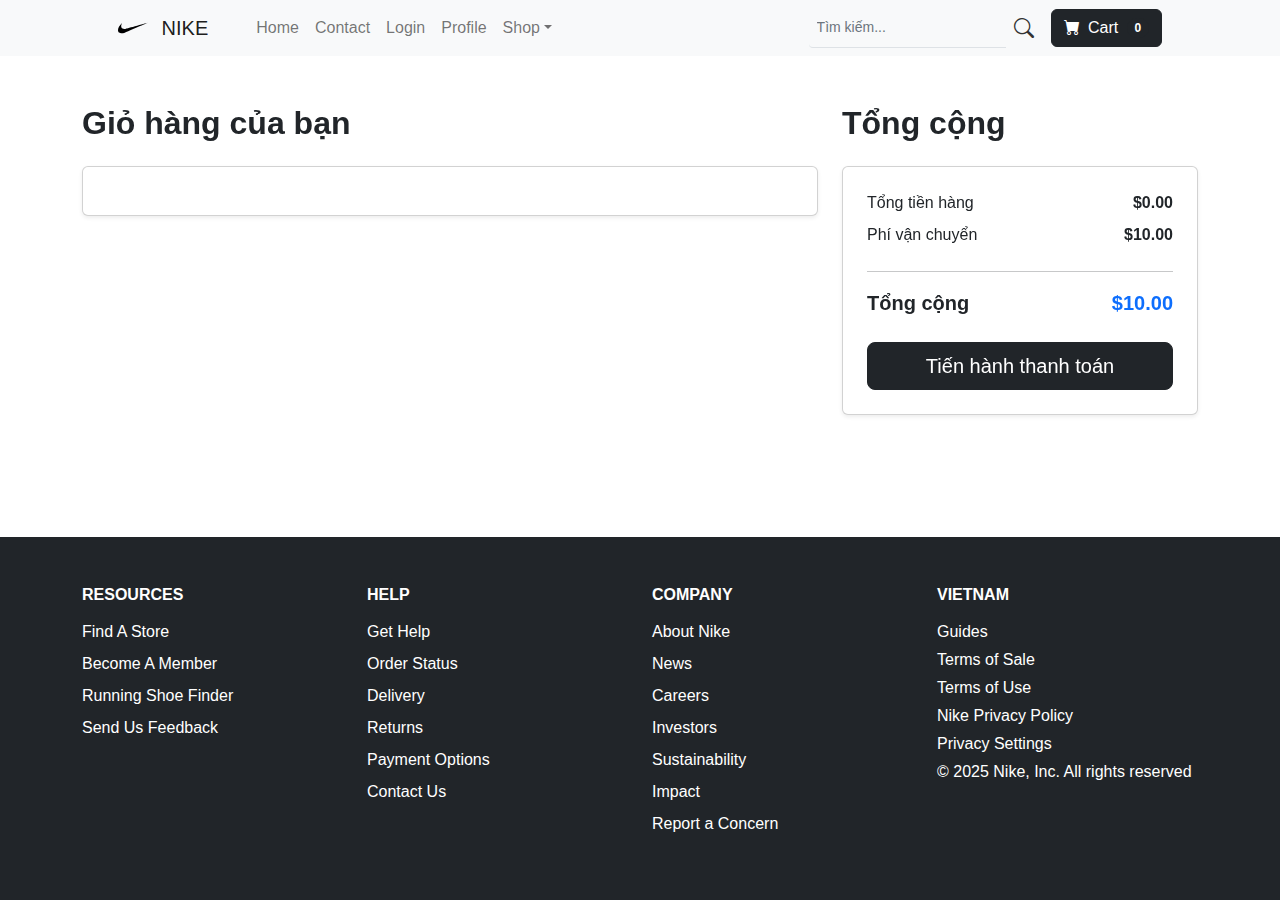
<file: cart.html>
<!DOCTYPE html>
<html lang="en">
    <head>
        <meta charset="utf-8" />
        <meta name="viewport" content="width=device-width, initial-scale=1, shrink-to-fit=no" />
        <title>Giỏ hàng - NIKE</title>
        <link href="https://cdn.jsdelivr.net/npm/bootstrap-icons@1.5.0/font/bootstrap-icons.css" rel="stylesheet" />
        <link href="css/styles.css" rel="stylesheet" />
        <link href="https://unpkg.com/aos@2.3.1/dist/aos.css" rel="stylesheet">
    </head>
    <body class="d-flex flex-column" style="min-height: 100vh;">

        <nav class="navbar navbar-expand-lg navbar-light bg-light" data-aos="fade-down" data-aos-duration="1000">
            <div class="container px-4 px-lg-5">
                <a class="navbar-brand" href="#!">
                    <img src="Logo_NIKE.svg" alt="Logo" width="30" height="30" class="d-inline-block align-top me-2">
                    NIKE
                </a>
                <button class="navbar-toggler" type="button" data-bs-toggle="collapse" data-bs-target="#navbarSupportedContent" aria-controls="navbarSupportedContent" aria-expanded="false" aria-label="Toggle navigation"><span class="navbar-toggler-icon"></span></button>
                <div class="collapse navbar-collapse" id="navbarSupportedContent">
                    <ul class="navbar-nav me-auto mb-2 mb-lg-0 ms-lg-4">
                        <li class="nav-item"><a class="nav-link" href="index.html">Home</a></li>
                        <li class="nav-item"><a class="nav-link" href="contact.html">Contact</a></li>
                        <li class="nav-item"><a class="nav-link" href="login.html">Login</a></li>
                        
                        <li class="nav-item"><a class="nav-link" href="profile.html">Profile</a></li>
                        <li class="nav-item dropdown">
                            <a class="nav-link dropdown-toggle" id="navbarDropdown" href="#" role="button" data-bs-toggle="dropdown" aria-expanded="false">Shop</a>
                            <ul class="dropdown-menu" aria-labelledby="navbarDropdown">
                                <li><a class="dropdown-item" href="#!">All Products</a></li>
                                <li><hr class="dropdown-divider" /></li>
                                <li><a class="dropdown-item" href="#!">Popular Items</a></li>
                                <li><a class="dropdown-item" href="#!">New Arrivals</a></li>
                            </ul>
                        </li>
                    </ul>
                      <form class="d-flex me-2">
    <div class="input-group input-group-sm">
        <input id="search-input" class="form-control bg-transparent border-0 border-bottom text-dark" type="search" placeholder="Tìm kiếm..." aria-label="Search">
        <button class="btn btn-link text-white" type="submit" style="padding: 0.25rem 0.5rem;">
            <i class="bi-search fs-5" style="color: #333;"></i>
        </button>
    </div>
</form>
                    <form class="d-flex">
                        <a href="cart.html" class="btn btn-outline-dark active">
                            <i class="bi-cart-fill me-1"></i>
                            Cart
                            <span class="badge bg-dark text-white ms-1 rounded-pill" id="cart-count">0</span>
                        </a>
                    </form>
                </div>
            </div>
        </nav>

        <div class="container my-5 flex-grow-1" data-aos="fade-up" data-aos-duration="1000">
            <div class="row">
                <div class="col-lg-8">
                    <h2 class="fw-bold mb-4">Giỏ hàng của bạn</h2>
                    <div class="card p-4 mb-4 shadow-sm">
                        <div id="cart-items-container">
                            <p class="text-muted text-center" id="empty-cart-message">Giỏ hàng của bạn đang trống.</p>
                        </div>
                    </div>
                </div>

                <div class="col-lg-4">
                    <h2 class="fw-bold mb-4">Tổng cộng</h2>
                    <div class="card p-4 shadow-sm">
                        <div class="d-flex justify-content-between mb-2">
                            <span>Tổng tiền hàng</span>
                            <span class="fw-bold" id="subtotal">$0.00</span>
                        </div>
                        <div class="d-flex justify-content-between mb-2">
                            <span>Phí vận chuyển</span>
                            <span class="fw-bold">$10.00</span>
                        </div>
                        <hr>
                        <div class="d-flex justify-content-between">
                            <span class="fs-5 fw-bold">Tổng cộng</span>
                            <span class="fs-5 fw-bold text-primary" id="total-price">$10.00</span>
                        </div>
                        <div class="d-grid gap-2 mt-4">
                            <button class="btn btn-dark btn-lg">Tiến hành thanh toán</button>
                        </div>
                    </div>
                </div>
            </div>
        </div>

        <script src="https://cdn.jsdelivr.net/npm/bootstrap@5.2.3/dist/js/bootstrap.bundle.min.js"></script>
        <script src="https://unpkg.com/aos@2.3.1/dist/aos.js"></script>
        <script>
            AOS.init();

            document.addEventListener('DOMContentLoaded', () => {
                const cartItemsContainer = document.getElementById('cart-items-container');
                const subtotalElement = document.getElementById('subtotal');
                const totalPriceElement = document.getElementById('total-price');
                const emptyCartMessage = document.getElementById('empty-cart-message');
                const shippingFee = 10;

                const updateCartCount = () => {
                    const cart = JSON.parse(localStorage.getItem('cart')) || [];
                    const cartCount = document.getElementById('cart-count');
                    if (cartCount) {
                        const totalItems = cart.reduce((sum, item) => sum + item.quantity, 0);
                        cartCount.textContent = totalItems;
                    }
                };

                const renderCart = () => {
                    const cart = JSON.parse(localStorage.getItem('cart')) || [];
                    cartItemsContainer.innerHTML = '';
                    let subtotal = 0;

                    if (cart.length === 0) {
                        emptyCartMessage.style.display = 'block';
                    } else {
                        emptyCartMessage.style.display = 'none';
                        cart.forEach((product, index) => {
                            const itemTotal = product.price * product.quantity;
                            subtotal += itemTotal;

                            const itemHtml = `
                                <div class="row align-items-center mb-3">
                                    <div class="col-md-2">
                                        <img src="${product.image}" class="img-fluid rounded" alt="Product Image">
                                    </div>
                                    <div class="col-md-4">
                                        <h5 class="fw-bold">${product.name}</h5>
                                    </div>
                                    <div class="col-md-2">
                                        <span class="fw-bold">$${product.price.toFixed(2)}</span>
                                    </div>
                                    <div class="col-md-2">
                                        <div class="input-group">
                                            <input type="number" class="form-control text-center quantity-input" value="${product.quantity}" min="1" data-product-id="${product.id}">
                                        </div>
                                    </div>
                                    <div class="col-md-2 text-end">
                                        <span class="fw-bold">$${itemTotal.toFixed(2)}</span>
                                        <button class="btn btn-danger btn-sm ms-2 remove-from-cart-btn" data-product-id="${product.id}"><i class="bi bi-trash"></i></button>
                                    </div>
                                </div>
                                ${index < cart.length - 1 ? '<hr>' : ''}
                            `;
                            cartItemsContainer.innerHTML += itemHtml;
                        });
                    }
                    
                    subtotalElement.textContent = `$${subtotal.toFixed(2)}`;
                    totalPriceElement.textContent = `$${(subtotal + shippingFee).toFixed(2)}`;
                };

                cartItemsContainer.addEventListener('change', (e) => {
                    if (e.target.classList.contains('quantity-input')) {
                        const productId = e.target.dataset.productId;
                        const newQuantity = parseInt(e.target.value);
                        let cart = JSON.parse(localStorage.getItem('cart')) || [];
                        const product = cart.find(item => item.id === productId);
                        if (product) {
                            product.quantity = newQuantity;
                            localStorage.setItem('cart', JSON.stringify(cart));
                            renderCart();
                            updateCartCount();
                        }
                    }
                });

                cartItemsContainer.addEventListener('click', (e) => {
                    if (e.target.closest('.remove-from-cart-btn')) {
                        const productId = e.target.closest('.remove-from-cart-btn').dataset.productId;
                        let cart = JSON.parse(localStorage.getItem('cart')) || [];
                        cart = cart.filter(item => item.id !== productId);
                        localStorage.setItem('cart', JSON.stringify(cart));
                        renderCart();
                        updateCartCount();
                    }
                });

                renderCart();
                updateCartCount();
            });
        </script>
        <footer class="bg-dark text-white pt-5 pb-4">
            <div class="container">
                <div class="row">
                    <div class="col-md-3 col-6 mb-4">
                        <h6 class="fw-bold text-uppercase mb-3">Resources</h6>
                        <ul class="list-unstyled">
                            <li class="mb-2"><a href="#" class="text-white text-decoration-none">Find A Store</a></li>
                            <li class="mb-2"><a href="#" class="text-white text-decoration-none">Become A Member</a></li>
                            <li class="mb-2"><a href="#" class="text-white text-decoration-none">Running Shoe Finder</a></li>
                            <li class="mb-2"><a href="#" class="text-white text-decoration-none">Send Us Feedback</a></li>
                        </ul>
                    </div>
                    <div class="col-md-3 col-6 mb-4">
                        <h6 class="fw-bold text-uppercase mb-3">Help</h6>
                        <ul class="list-unstyled">
                            <li class="mb-2"><a href="#" class="text-white text-decoration-none">Get Help</a></li>
                            <li class="mb-2"><a href="#" class="text-white text-decoration-none">Order Status</a></li>
                            <li class="mb-2"><a href="#" class="text-white text-decoration-none">Delivery</a></li>
                            <li class="mb-2"><a href="#" class="text-white text-decoration-none">Returns</a></li>
                            <li class="mb-2"><a href="#" class="text-white text-decoration-none">Payment Options</a></li>
                            <li class="mb-2"><a href="#" class="text-white text-decoration-none">Contact Us</a></li>
                        </ul>
                    </div>
                    <div class="col-md-3 col-6 mb-4">
                        <h6 class="fw-bold text-uppercase mb-3">Company</h6>
                        <ul class="list-unstyled">
                            <li class="mb-2"><a href="#" class="text-white text-decoration-none">About Nike</a></li>
                            <li class="mb-2"><a href="#" class="text-white text-decoration-none">News</a></li>
                            <li class="mb-2"><a href="#" class="text-white text-decoration-none">Careers</a></li>
                            <li class="mb-2"><a href="#" class="text-white text-decoration-none">Investors</a></li>
                            <li class="mb-2"><a href="#" class="text-white text-decoration-none">Sustainability</a></li>
                            <li class="mb-2"><a href="#" class="text-white text-decoration-none">Impact</a></li>
                            <a href="#" class="text-white text-decoration-none d-block mb-1">Report a Concern</a>
                        </ul>
                    </div>
                    <div class="col-md-3 col-6 mb-4">
                        <h6 class="fw-bold text-uppercase mb-3">Vietnam</h6>
                        <a href="#" class="text-white text-decoration-none d-block mb-1">Guides</a>
                        <a href="#" class="text-white text-decoration-none d-block mb-1">Terms of Sale</a>
                        <a href="#" class="text-white text-decoration-none d-block mb-1">Terms of Use</a>
                        <a href="#" class="text-white text-decoration-none d-block mb-1">Nike Privacy Policy</a>
                        <a href="#" class="text-white text-decoration-none d-block mb-1">Privacy Settings</a>
                        <p class="mb-2">© 2025 Nike, Inc. All rights reserved</p>
                    </div>
                </div>
            </div>
        </footer>
    </body>
</html>
</file>
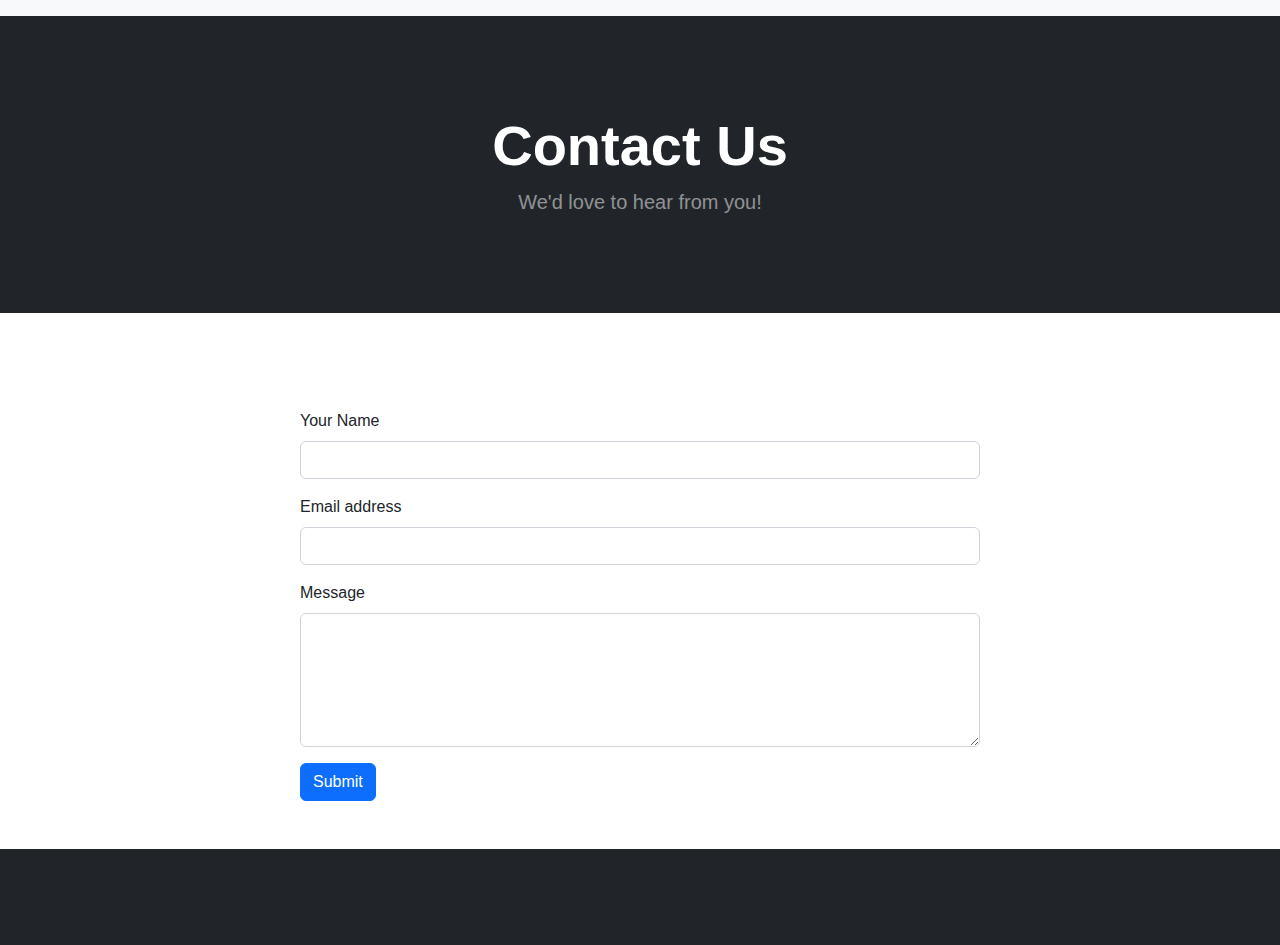
<file: contact.html>
<!DOCTYPE html>
<html lang="en">
    <head>
        <meta charset="utf-8" />
        <title>Contact Us</title>
        <link href="https://cdn.jsdelivr.net/npm/bootstrap-icons@1.5.0/font/bootstrap-icons.css" rel="stylesheet" />
        <link href="css/styles.css" rel="stylesheet" />
    </head>
    <body>
        <nav class="navbar navbar-expand-lg navbar-light bg-light">
            </nav>
        
        <header class="bg-dark py-5">
            <div class="container px-4 px-lg-5 my-5">
                <div class="text-center text-white">
                    <h1 class="display-4 fw-bolder">Contact Us</h1>
                    <p class="lead fw-normal text-white-50 mb-0">We'd love to hear from you!</p>
                </div>
            </div>
        </header>

        <section class="py-5">
            <div class="container px-4 px-lg-5 mt-5">
                <div class="row gx-4 gx-lg-5 justify-content-center">
                    <div class="col-lg-8 col-md-10">
                        <form>
                            <div class="mb-3">
                                <label for="name" class="form-label">Your Name</label>
                                <input type="text" class="form-control" id="name" required>
                            </div>
                            <div class="mb-3">
                                <label for="email" class="form-label">Email address</label>
                                <input type="email" class="form-control" id="email" required>
                            </div>
                            <div class="mb-3">
                                <label for="message" class="form-label">Message</label>
                                <textarea class="form-control" id="message" rows="5" required></textarea>
                            </div>
                            <button type="submit" class="btn btn-primary">Submit</button>
                        </form>
                    </div>
                </div>
            </div>
        </section>

        <footer class="py-5 bg-dark">
            </footer>
        <script src="https://cdn.jsdelivr.net/npm/bootstrap@5.2.3/dist/js/bootstrap.bundle.min.js"></script>
    </body>
</html>
</file>
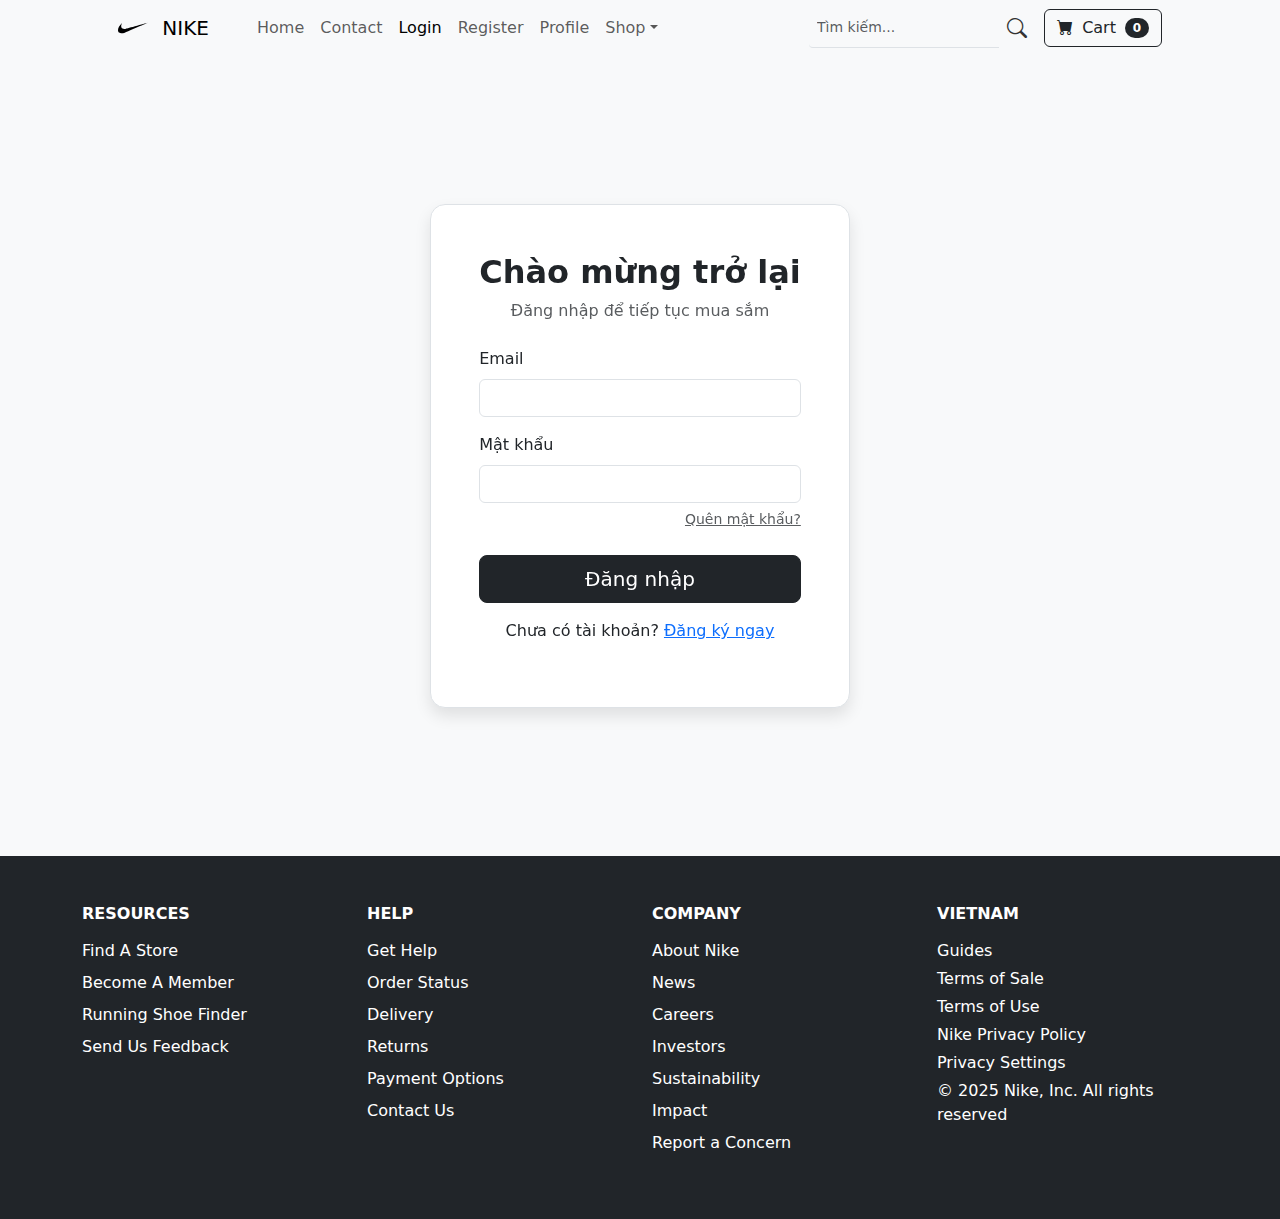
<file: login.html>
<!DOCTYPE html>
<html lang="en">
    <head>
        <meta charset="utf-8" />
        <meta name="viewport" content="width=device-width, initial-scale=1, shrink-to-fit=no" />
        <title>Đăng nhập - NIKE</title>
        <link href="https://cdn.jsdelivr.net/npm/bootstrap-icons@1.5.0/font/bootstrap-icons.css" rel="stylesheet" />
        <link href="css/styles.css" rel="stylesheet" />
        <link href="https://unpkg.com/aos@2.3.1/dist/aos.css" rel="stylesheet">
        <link href="https://cdn.jsdelivr.net/npm/bootstrap@5.2.3/dist/css/bootstrap.min.css" rel="stylesheet" />
        <style>
            body {
                background-color: #f8f9fa; /* Light grey background for the whole page */
            }
            .form-container {
                display: flex;
                align-items: center;
                justify-content: center;
                min-height: calc(100vh - 100px); /* Adjust height to fit navbar and footer */
                padding: 3rem 0; /* Add some padding top and bottom */
            }
            .stylish-card {
                background-color: #fff;
                border: 1px solid #dee2e6;
                border-radius: 15px;
                box-shadow: 0 0.5rem 1rem rgba(0,0,0,0.1);
            }
        </style>
    </head>
    <body>
        <nav class="navbar navbar-expand-lg navbar-light bg-light" data-aos="fade-down" data-aos-duration="1000">
            <div class="container px-4 px-lg-5">
                <a class="navbar-brand" href="index.html">
                    <img src="Logo_NIKE.svg" alt="Logo" width="30" height="30" class="d-inline-block align-top me-2">
                    NIKE
                </a>
                <button class="navbar-toggler" type="button" data-bs-toggle="collapse" data-bs-target="#navbarSupportedContent" aria-controls="navbarSupportedContent" aria-expanded="false" aria-label="Toggle navigation"><span class="navbar-toggler-icon"></span></button>
                <div class="collapse navbar-collapse" id="navbarSupportedContent">
                    <ul class="navbar-nav me-auto mb-2 mb-lg-0 ms-lg-4">
                        <li class="nav-item"><a class="nav-link" href="index.html">Home</a></li>
                        <li class="nav-item"><a class="nav-link" href="contact.html">Contact</a></li>
                        <li class="nav-item"><a class="nav-link active" aria-current="page" href="login.html">Login</a></li>
                        <li class="nav-item"><a class="nav-link" href="register.html">Register</a></li>
                        <li class="nav-item"><a class="nav-link" href="profile.html">Profile</a></li>
                        <li class="nav-item dropdown">
                            <a class="nav-link dropdown-toggle" id="navbarDropdown" href="#" role="button" data-bs-toggle="dropdown" aria-expanded="false">Shop</a>
                            <ul class="dropdown-menu" aria-labelledby="navbarDropdown">
                                <li><a class="dropdown-item" href="#!">All Products</a></li>
                                <li><hr class="dropdown-divider" /></li>
                                <li><a class="dropdown-item" href="#!">Popular Items</a></li>
                                <li><a class="dropdown-item" href="#!">New Arrivals</a></li>
                            </ul>
                        </li>
                    </ul>
                    
                      <form class="d-flex me-2">
    <div class="input-group input-group-sm">
        <input id="search-input" class="form-control bg-transparent border-0 border-bottom text-dark" type="search" placeholder="Tìm kiếm..." aria-label="Search">
        <button class="btn btn-link text-white" type="submit" style="padding: 0.25rem 0.5rem;">
            <i class="bi-search fs-5" style="color: #333;"></i>
        </button>
    </div>
</form>
                    <form class="d-flex">
                        <a href="cart.html" class="btn btn-outline-dark">
                            <i class="bi-cart-fill me-1"></i>
                            Cart
                            <span class="badge bg-dark text-white ms-1 rounded-pill" id="cart-count">0</span>
                        </a>
                    </form>
                </div>
            </div>
        </nav>
        
        <div class="form-container" data-aos="fade-up" data-aos-duration="1000">
            <div class="card stylish-card p-5" style="max-width: 450px;">
                <h2 class="text-center fw-bold mb-2">Chào mừng trở lại</h2>
                <p class="text-center text-muted mb-4">Đăng nhập để tiếp tục mua sắm</p>
                <form id="loginForm" novalidate>
                    <div class="mb-3">
                        <label for="email" class="form-label">Email</label>
                        <input type="email" class="form-control" id="email" required>
                        <div class="invalid-feedback" id="email-feedback">Email không đúng định dạng.</div>
                    </div>
                    <div class="mb-3">
                        <label for="password" class="form-label">Mật khẩu</label>
                        <input type="password" class="form-control" id="password" required>
                        <div class="invalid-feedback" id="password-feedback">Mật khẩu không được để trống.</div>
                        <div class="text-end mt-1">
                            <a href="forgot-password.html" class="text-muted small">Quên mật khẩu?</a>
                        </div>
                    </div>
                    <div class="d-grid gap-2 mt-4">
                        <button type="submit" class="btn btn-dark btn-lg">Đăng nhập</button>
                    </div>
                </form>
                <p class="mt-3 text-center">Chưa có tài khoản? <a href="register.html">Đăng ký ngay</a></p>
            </div>
        </div>
        
        <footer class="bg-dark text-white pt-5 pb-4">
            <div class="container">
                <div class="row">
                    <div class="col-md-3 col-6 mb-4">
                        <h6 class="fw-bold text-uppercase mb-3">Resources</h6>
                        <ul class="list-unstyled">
                            <li class="mb-2"><a href="#" class="text-white text-decoration-none">Find A Store</a></li>
                            <li class="mb-2"><a href="#" class="text-white text-decoration-none">Become A Member</a></li>
                            <li class="mb-2"><a href="#" class="text-white text-decoration-none">Running Shoe Finder</a></li>
                            <li class="mb-2"><a href="#" class="text-white text-decoration-none">Send Us Feedback</a></li>
                        </ul>
                    </div>
                    <div class="col-md-3 col-6 mb-4">
                        <h6 class="fw-bold text-uppercase mb-3">Help</h6>
                        <ul class="list-unstyled">
                            <li class="mb-2"><a href="#" class="text-white text-decoration-none">Get Help</a></li>
                            <li class="mb-2"><a href="#" class="text-white text-decoration-none">Order Status</a></li>
                            <li class="mb-2"><a href="#" class="text-white text-decoration-none">Delivery</a></li>
                            <li class="mb-2"><a href="#" class="text-white text-decoration-none">Returns</a></li>
                            <li class="mb-2"><a href="#" class="text-white text-decoration-none">Payment Options</a></li>
                            <li class="mb-2"><a href="#" class="text-white text-decoration-none">Contact Us</a></li>
                        </ul>
                    </div>
                    <div class="col-md-3 col-6 mb-4">
                        <h6 class="fw-bold text-uppercase mb-3">Company</h6>
                        <ul class="list-unstyled">
                            <li class="mb-2"><a href="#" class="text-white text-decoration-none">About Nike</a></li>
                            <li class="mb-2"><a href="#" class="text-white text-decoration-none">News</a></li>
                            <li class="mb-2"><a href="#" class="text-white text-decoration-none">Careers</a></li>
                            <li class="mb-2"><a href="#" class="text-white text-decoration-none">Investors</a></li>
                            <li class="mb-2"><a href="#" class="text-white text-decoration-none">Sustainability</a></li>
                            <li class="mb-2"><a href="#" class="text-white text-decoration-none">Impact</a></li>
                            <a href="#" class="text-white text-decoration-none d-block mb-1">Report a Concern</a>
                        </ul>
                    </div>
                    <div class="col-md-3 col-6 mb-4">
                        <h6 class="fw-bold text-uppercase mb-3">Vietnam</h6>
                        <a href="#" class="text-white text-decoration-none d-block mb-1">Guides</a>
                        <a href="#" class="text-white text-decoration-none d-block mb-1">Terms of Sale</a>
                        <a href="#" class="text-white text-decoration-none d-block mb-1">Terms of Use</a>
                        <a href="#" class="text-white text-decoration-none d-block mb-1">Nike Privacy Policy</a>
                        <a href="#" class="text-white text-decoration-none d-block mb-1">Privacy Settings</a>
                        <p class="mb-2">© 2025 Nike, Inc. All rights reserved</p>
                    </div>
                </div>
            </div>
        </footer>
        
        <script src="https://cdn.jsdelivr.net/npm/bootstrap@5.2.3/dist/js/bootstrap.bundle.min.js"></script>
        <script src="https://unpkg.com/aos@2.3.1/dist/aos.js"></script>
        <script>
            document.addEventListener('DOMContentLoaded', function() {
                AOS.init();

                const loginForm = document.getElementById('loginForm');
                loginForm.addEventListener('submit', function(event) {
                    event.preventDefault();
                    
                    const email = document.getElementById('email');
                    const password = document.getElementById('password');
                    const emailFeedback = document.getElementById('email-feedback');
                    const passwordFeedback = document.getElementById('password-feedback');

                    // Reset validation states
                    email.classList.remove('is-invalid');
                    password.classList.remove('is-invalid');

                    let isValid = true;
                    
                    // Validate Email field
                    if (!email.value) {
                        email.classList.add('is-invalid');
                        emailFeedback.textContent = 'Email không được để trống.';
                        isValid = false;
                    } else {
                        const emailRegex = /^[^\s@]+@[^\s@]+\.[^\s@]+$/;
                        if (!emailRegex.test(email.value)) {
                            email.classList.add('is-invalid');
                            emailFeedback.textContent = 'Email không đúng định dạng.';
                            isValid = false;
                        }
                    }

                    // Validate Password field
                    if (!password.value) {
                        password.classList.add('is-invalid');
                        passwordFeedback.textContent = 'Mật khẩu không được để trống.';
                        isValid = false;
                    }

                    // If all fields are valid, proceed
                    if (isValid) {
                        // This is where you would send data to the server for authentication
                        alert('Đăng nhập thành công!');
                        // Redirect to the main page
                        window.location.href = "index.html"; 
                    }
                });
            });
        </script>
        
    </body>
</html>
</file>
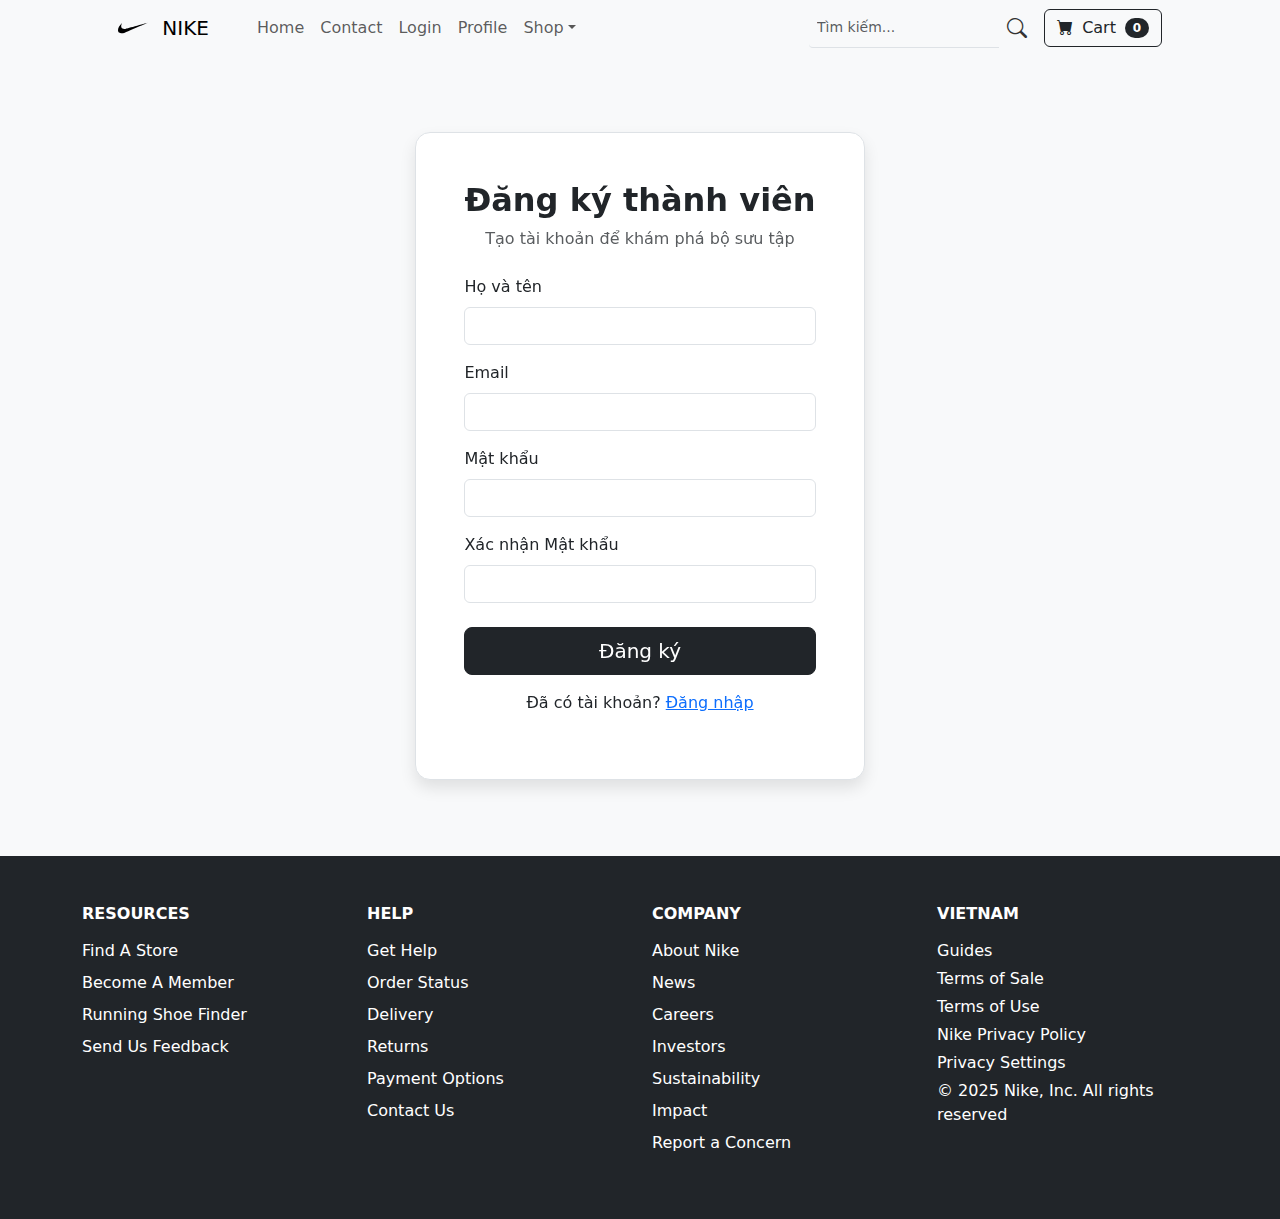
<file: register.html>
<!DOCTYPE html>
<html lang="en">
    <head>
        <meta charset="utf-8" />
        <meta name="viewport" content="width=device-width, initial-scale=1, shrink-to-fit=no" />
        <title>Đăng ký - NIKE</title>
        <link href="https://cdn.jsdelivr.net/npm/bootstrap-icons@1.5.0/font/bootstrap-icons.css" rel="stylesheet" />
        <link href="css/styles.css" rel="stylesheet" />
        <link href="https://unpkg.com/aos@2.3.1/dist/aos.css" rel="stylesheet">
        <link href="https://cdn.jsdelivr.net/npm/bootstrap@5.2.3/dist/css/bootstrap.min.css" rel="stylesheet" />
        <style>
            body {
                background-color: #f8f9fa; /* Nền xám nhạt */
            }
            .form-container {
                display: flex;
                align-items: center;
                justify-content: center;
                min-height: calc(100vh - 100px); /* Điều chỉnh chiều cao để phù hợp với navbar và footer */
                padding: 3rem 0; /* Thêm padding trên và dưới */
            }
            .stylish-card {
                background-color: #fff;
                border: 1px solid #dee2e6;
                border-radius: 15px;
                box-shadow: 0 0.5rem 1rem rgba(0,0,0,0.1);
            }
        </style>
    </head>
    <body>
        <nav class="navbar navbar-expand-lg navbar-light bg-light" data-aos="fade-down" data-aos-duration="1000">
            <div class="container px-4 px-lg-5">
                <a class="navbar-brand" href="index.html">
                    <img src="Logo_NIKE.svg" alt="Logo" width="30" height="30" class="d-inline-block align-top me-2">
                    NIKE
                </a>
                <button class="navbar-toggler" type="button" data-bs-toggle="collapse" data-bs-target="#navbarSupportedContent" aria-controls="navbarSupportedContent" aria-expanded="false" aria-label="Toggle navigation"><span class="navbar-toggler-icon"></span></button>
                <div class="collapse navbar-collapse" id="navbarSupportedContent">
                    <ul class="navbar-nav me-auto mb-2 mb-lg-0 ms-lg-4">
                        <li class="nav-item"><a class="nav-link" href="index.html">Home</a></li>
                        <li class="nav-item"><a class="nav-link" href="contact.html">Contact</a></li>
                        <li class="nav-item"><a class="nav-link" href="login.html">Login</a></li>
                     
                        <li class="nav-item"><a class="nav-link" href="profile.html">Profile</a></li>
                        <li class="nav-item dropdown">
                            <a class="nav-link dropdown-toggle" id="navbarDropdown" href="#" role="button" data-bs-toggle="dropdown" aria-expanded="false">Shop</a>
                            <ul class="dropdown-menu" aria-labelledby="navbarDropdown">
                                <li><a class="dropdown-item" href="#!">All Products</a></li>
                                <li><hr class="dropdown-divider" /></li>
                                <li><a class="dropdown-item" href="#!">Popular Items</a></li>
                                <li><a class="dropdown-item" href="#!">New Arrivals</a></li>
                            </ul>
                        </li>
                    </ul>
                    <form class="d-flex me-2">
                        <div class="input-group input-group-sm">
                            <input id="search-input" class="form-control bg-transparent border-0 border-bottom text-dark" type="search" placeholder="Tìm kiếm..." aria-label="Search">
                            <button class="btn btn-link text-white" type="submit" style="padding: 0.25rem 0.5rem;">
                                <i class="bi-search fs-5" style="color: #333;"></i>
                            </button>
                        </div>
                    </form>
                    
                    <form class="d-flex">
                        <a href="cart.html" class="btn btn-outline-dark">
                            <i class="bi-cart-fill me-1"></i>
                            Cart
                            <span class="badge bg-dark text-white ms-1 rounded-pill" id="cart-count">0</span>
                        </a>
                    </form>
                </div>
            </div>
        </nav>
        
        <div class="form-container" data-aos="fade-up" data-aos-duration="1000">
            <div class="card stylish-card p-5" style="max-width: 450px;">
                <h2 class="text-center fw-bold mb-2">Đăng ký thành viên</h2>
                <p class="text-center text-muted mb-4">Tạo tài khoản để khám phá bộ sưu tập</p>
                <form id="registerForm" novalidate>
                    <div class="mb-3">
                        <label for="name" class="form-label">Họ và tên</label>
                        <input type="text" class="form-control" id="name" required>
                        <div class="invalid-feedback">Họ và tên không được để trống.</div>
                    </div>
                    <div class="mb-3">
                        <label for="email" class="form-label">Email</label>
                        <input type="email" class="form-control" id="email" required>
                        <div class="invalid-feedback">Email không đúng định dạng.</div>
                    </div>
                    <div class="mb-3">
                        <label for="password" class="form-label">Mật khẩu</label>
                        <input type="password" class="form-control" id="password" required>
                        <div class="invalid-feedback">Mật khẩu không được để trống.</div>
                    </div>
                    <div class="mb-3">
                        <label for="confirmPassword" class="form-label">Xác nhận Mật khẩu</label>
                        <input type="password" class="form-control" id="confirmPassword" required>
                        <div class="invalid-feedback" id="confirmPasswordError">Mật khẩu xác nhận không khớp.</div>
                    </div>
                    <div class="d-grid gap-2 mt-4">
                        <button type="submit" class="btn btn-dark btn-lg">Đăng ký</button>
                    </div>
                </form>
                <p class="mt-3 text-center">Đã có tài khoản? <a href="login.html">Đăng nhập</a></p>
            </div>
        </div>
        
        <footer class="bg-dark text-white pt-5 pb-4">
            <div class="container">
                <div class="row">
                    <div class="col-md-3 col-6 mb-4">
                        <h6 class="fw-bold text-uppercase mb-3">Resources</h6>
                        <ul class="list-unstyled">
                            <li class="mb-2"><a href="#" class="text-white text-decoration-none">Find A Store</a></li>
                            <li class="mb-2"><a href="#" class="text-white text-decoration-none">Become A Member</a></li>
                            <li class="mb-2"><a href="#" class="text-white text-decoration-none">Running Shoe Finder</a></li>
                            <li class="mb-2"><a href="#" class="text-white text-decoration-none">Send Us Feedback</a></li>
                        </ul>
                    </div>
                    <div class="col-md-3 col-6 mb-4">
                        <h6 class="fw-bold text-uppercase mb-3">Help</h6>
                        <ul class="list-unstyled">
                            <li class="mb-2"><a href="#" class="text-white text-decoration-none">Get Help</a></li>
                            <li class="mb-2"><a href="#" class="text-white text-decoration-none">Order Status</a></li>
                            <li class="mb-2"><a href="#" class="text-white text-decoration-none">Delivery</a></li>
                            <li class="mb-2"><a href="#" class="text-white text-decoration-none">Returns</a></li>
                            <li class="mb-2"><a href="#" class="text-white text-decoration-none">Payment Options</a></li>
                            <li class="mb-2"><a href="#" class="text-white text-decoration-none">Contact Us</a></li>
                        </ul>
                    </div>
                    <div class="col-md-3 col-6 mb-4">
                        <h6 class="fw-bold text-uppercase mb-3">Company</h6>
                        <ul class="list-unstyled">
                            <li class="mb-2"><a href="#" class="text-white text-decoration-none">About Nike</a></li>
                            <li class="mb-2"><a href="#" class="text-white text-decoration-none">News</a></li>
                            <li class="mb-2"><a href="#" class="text-white text-decoration-none">Careers</a></li>
                            <li class="mb-2"><a href="#" class="text-white text-decoration-none">Investors</a></li>
                            <li class="mb-2"><a href="#" class="text-white text-decoration-none">Sustainability</a></li>
                            <li class="mb-2"><a href="#" class="text-white text-decoration-none">Impact</a></li>
                            <a href="#" class="text-white text-decoration-none d-block mb-1">Report a Concern</a>
                        </ul>
                    </div>
                    <div class="col-md-3 col-6 mb-4">
                        <h6 class="fw-bold text-uppercase mb-3">Vietnam</h6>
                        <a href="#" class="text-white text-decoration-none d-block mb-1">Guides</a>
                        <a href="#" class="text-white text-decoration-none d-block mb-1">Terms of Sale</a>
                        <a href="#" class="text-white text-decoration-none d-block mb-1">Terms of Use</a>
                        <a href="#" class="text-white text-decoration-none d-block mb-1">Nike Privacy Policy</a>
                        <a href="#" class="text-white text-decoration-none d-block mb-1">Privacy Settings</a>
                        <p class="mb-2">© 2025 Nike, Inc. All rights reserved</p>
                    </div>
                </div>
            </div>
        </footer>
        
        <script src="https://cdn.jsdelivr.net/npm/bootstrap@5.2.3/dist/js/bootstrap.bundle.min.js"></script>
        <script src="https://unpkg.com/aos@2.3.1/dist/aos.js"></script>
        <script>
            document.addEventListener('DOMContentLoaded', function() {
                AOS.init();
                const registerForm = document.getElementById('registerForm');
                registerForm.addEventListener('submit', function(event) {
                    event.preventDefault();
                    
                    const name = document.getElementById('name');
                    const email = document.getElementById('email');
                    const password = document.getElementById('password');
                    const confirmPassword = document.getElementById('confirmPassword');
                    
                    // Reset validation states
                    name.classList.remove('is-invalid');
                    email.classList.remove('is-invalid');
                    password.classList.remove('is-invalid');
                    confirmPassword.classList.remove('is-invalid');

                    let isValid = true;

                    // Kiểm tra trường Họ và tên
                    if (!name.value) {
                        name.classList.add('is-invalid');
                        name.nextElementSibling.textContent = 'Họ và tên không được để trống.';
                        isValid = false;
                    }

                    // Kiểm tra Email
                    if (!email.value) {
                        email.classList.add('is-invalid');
                        email.nextElementSibling.textContent = 'Email không được để trống.';
                        isValid = false;
                    } else {
                        const emailRegex = /^[^\s@]+@[^\s@]+\.[^\s@]+$/;
                        if (!emailRegex.test(email.value)) {
                            email.classList.add('is-invalid');
                            email.nextElementSibling.textContent = 'Email không đúng định dạng.';
                            isValid = false;
                        }
                    }

                    // Kiểm tra Mật khẩu
                    if (!password.value) {
                        password.classList.add('is-invalid');
                        password.nextElementSibling.textContent = 'Mật khẩu không được để trống.';
                        isValid = false;
                    }
                    
                    // Kiểm tra Xác nhận Mật khẩu
                    if (password.value !== confirmPassword.value) {
                        confirmPassword.classList.add('is-invalid');
                        document.getElementById('confirmPasswordError').textContent = 'Mật khẩu xác nhận không khớp.';
                        isValid = false;
                    }

                    // Nếu tất cả hợp lệ
                    if (isValid) {
                        alert('Đăng ký thành công! Bạn sẽ được chuyển đến trang đăng nhập.');
                        window.location.href = "login.html";
                    }
                });
            });
        </script>
    </body>
</html>
</file>
